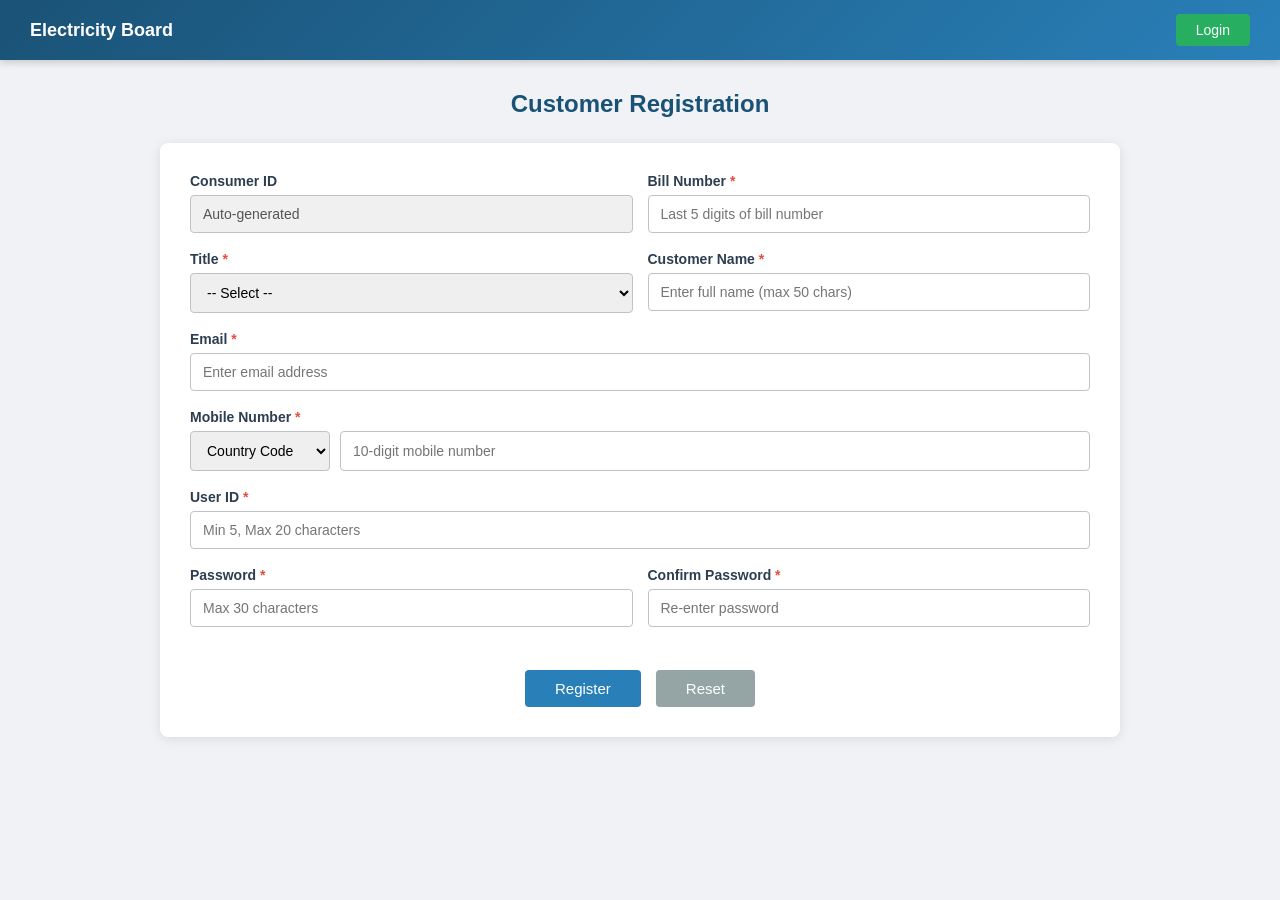
<file: 1/index.html>
<!DOCTYPE html>
<html lang="en">
<head>
    <meta charset="UTF-8">
    <meta name="viewport" content="width=device-width, initial-scale=1.0">
    <title>Customer Registration - Electricity Board</title>
    <link rel="stylesheet" href="css/styles.css">
</head>
<body>
    <div class="topbar">
        <div style="font-size:18px; font-weight:bold;">Electricity Board</div>
        <a href="login.html" class="btn" style="background:#27ae60; color:white; padding:8px 20px; font-size:14px;">Login</a>
    </div>

    <div class="container">
        <h1 class="page-title">Customer Registration</h1>

        <div class="card" id="registration-form-card">
            <form id="registration-form">
                <div class="form-row">
                    <div class="form-group">
                        <label>Consumer ID</label>
                        <input type="text" value="Auto-generated" disabled style="background:#f0f0f0;">
                    </div>
                    <div class="form-group">
                        <label>Bill Number <span class="required">*</span></label>
                        <input type="text" name="bill-no" maxlength="5" placeholder="Last 5 digits of bill number">
                        <div class="error-text"></div>
                    </div>
                </div>

                <div class="form-row">
                    <div class="form-group">
                        <label>Title <span class="required">*</span></label>
                        <select name="title" required>
                            <option value="">-- Select --</option>
                            <option value="Mr.">Mr.</option>
                            <option value="Mrs.">Mrs.</option>
                            <option value="Ms.">Ms.</option>
                            <option value="Dr.">Dr.</option>
                        </select>
                    </div>
                    <div class="form-group">
                        <label>Customer Name <span class="required">*</span></label>
                        <input type="text" name="cust-name" maxlength="50" placeholder="Enter full name (max 50 chars)">
                        <div class="error-text"></div>
                    </div>
                </div>

                <div class="form-group">
                    <label>Email <span class="required">*</span></label>
                    <input type="email" name="email" placeholder="Enter email address">
                    <div class="error-text"></div>
                </div>

                <div class="form-group">
                    <label>Mobile Number <span class="required">*</span></label>
                    <div class="mobile-group">
                        <select name="country-code" id="country-code" required>
                            <option value="">Country Code</option>
                        </select>
                        <input type="text" name="mobile" maxlength="10" placeholder="10-digit mobile number">
                    </div>
                    <div class="error-text"></div>
                </div>

                <div class="form-group">
                    <label>User ID <span class="required">*</span></label>
                    <input type="text" name="user-id" minlength="5" maxlength="20" placeholder="Min 5, Max 20 characters">
                    <div class="error-text"></div>
                </div>

                <div class="form-row">
                    <div class="form-group">
                        <label>Password <span class="required">*</span></label>
                        <input type="password" name="password" maxlength="30" placeholder="Max 30 characters">
                        <div class="error-text"></div>
                    </div>
                    <div class="form-group">
                        <label>Confirm Password <span class="required">*</span></label>
                        <input type="password" name="confirm-password" maxlength="30" placeholder="Re-enter password">
                        <div class="error-text"></div>
                    </div>
                </div>

                <div class="btn-group">
                    <button type="submit" class="btn btn-primary">Register</button>
                    <button type="reset" class="btn btn-secondary">Reset</button>
                </div>
            </form>

            <div class="success-screen" id="success-screen" style="display:none;">
                <div class="success-icon">&#10004;</div>
                <h2>Consumer Registration Successful.</h2>
                <div class="details">
                    <p><strong>Customer ID:</strong> <span id="reg-cust-id"></span></p>
                    <p><strong>Customer Name:</strong> <span id="reg-cust-name"></span></p>
                    <p><strong>Email:</strong> <span id="reg-cust-email"></span></p>
                </div>
                <div class="btn-group" style="margin-top:30px;">
                    <a href="login.html" class="btn btn-primary">Go to Login</a>
                </div>
            </div>
        </div>
    </div>

    <script src="js/app.js"></script>
    <script>initRegistration();</script>
</body>
</html>
</file>
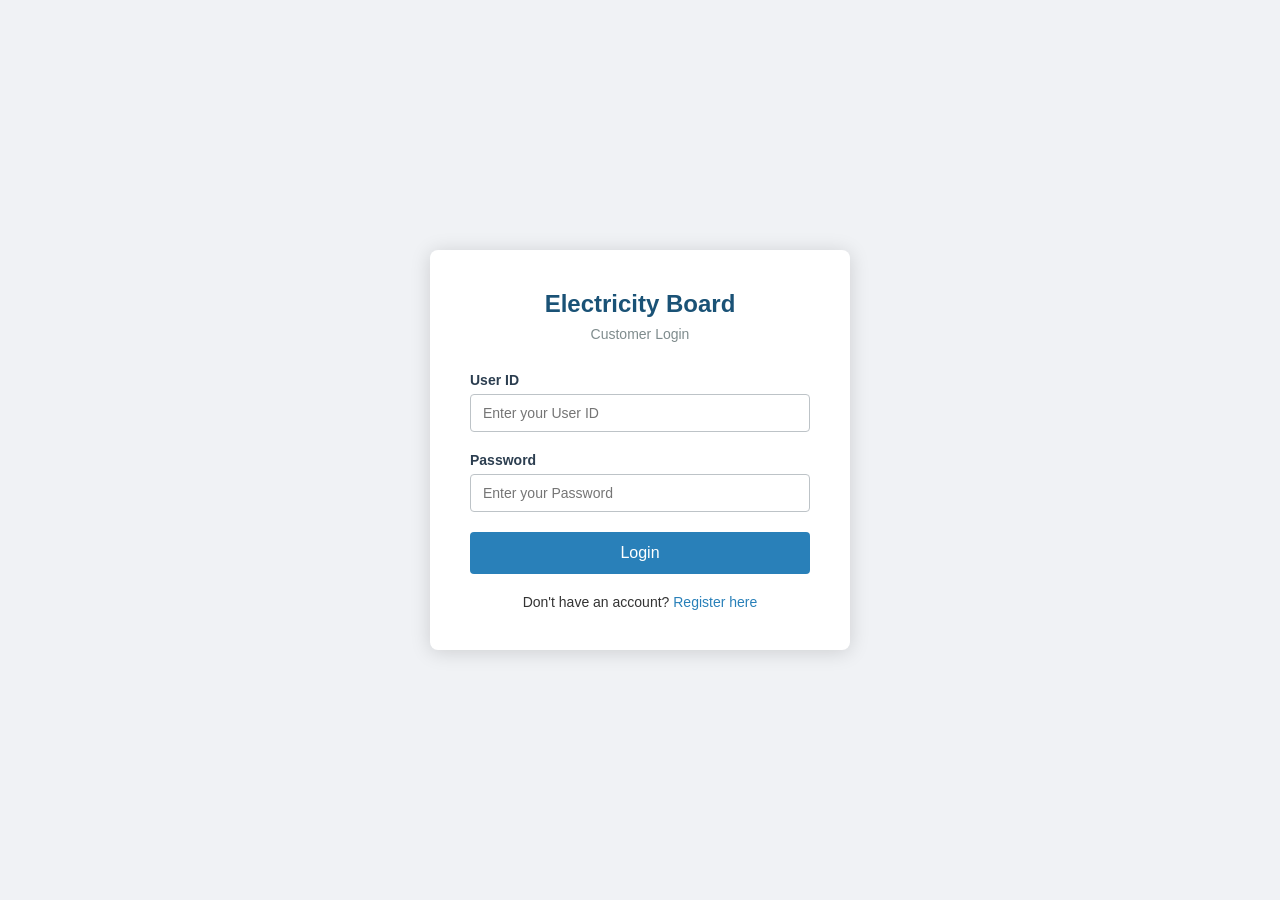
<file: 1/card.html>
<!DOCTYPE html>
<html lang="en">
<head>
    <meta charset="UTF-8">
    <meta name="viewport" content="width=device-width, initial-scale=1.0">
    <title>Card Payment - Electricity Board</title>
    <link rel="stylesheet" href="css/styles.css">
    <style>
        body {
            background: #ecf0f1;
        }
    </style>
</head>
<body>
    <div class="topbar">
        <div class="welcome">Welcome <span id="welcome-user"></span></div>
        <button class="logout-btn" id="logout-btn">Logout</button>
    </div>

    <nav class="navbar">
        <a href="home.html">Home</a>
        <a href="home.html" class="active">Pay Bill</a>
        <a href="complaint.html">Register Complaint</a>
        <a href="complaint_status.html">Complaint Status</a>
    </nav>

    <div class="container">
        <h1 class="page-title">Credit Card Payment</h1>

        <div class="card-form">
            <h3>Card Details</h3>
            <p style="text-align:center; margin-bottom:20px; font-size:14px; color:#bdc3c7;">
                Amount to Pay: <strong id="payable-amount" style="color:#2ecc71; font-size:18px;"></strong>
            </p>

            <form id="card-form">
                <label>Credit Card</label>
                <input type="text" name="card-no" maxlength="16" placeholder="Enter 16-digit card number" style="color:white;">
                <div class="error-text" style="margin-top:-12px; margin-bottom:10px;"></div>

                <label>Card Holder Name</label>
                <input type="text" name="card-holder" placeholder="Name on card (min 10 chars)" style="color:white;">
                <div class="error-text" style="margin-top:-12px; margin-bottom:10px;"></div>

                <div class="row">
                    <div>
                        <label>Expiry Date</label>
                        <input type="text" name="expiry" maxlength="5" placeholder="MM/YY" style="color:white;">
                        <div class="error-text" style="margin-top:-12px; margin-bottom:10px;"></div>
                    </div>
                    <div>
                        <label>CVV</label>
                        <input type="password" name="cvv" maxlength="3" placeholder="3-digit CVV" style="color:white;">
                        <div class="error-text" style="margin-top:-12px; margin-bottom:10px;"></div>
                    </div>
                </div>

                <button type="submit" class="btn btn-success">Make Payment</button>
            </form>
        </div>
    </div>

    <script src="js/app.js"></script>
    <script>initCardPayment();</script>
</body>
</html>
</file>
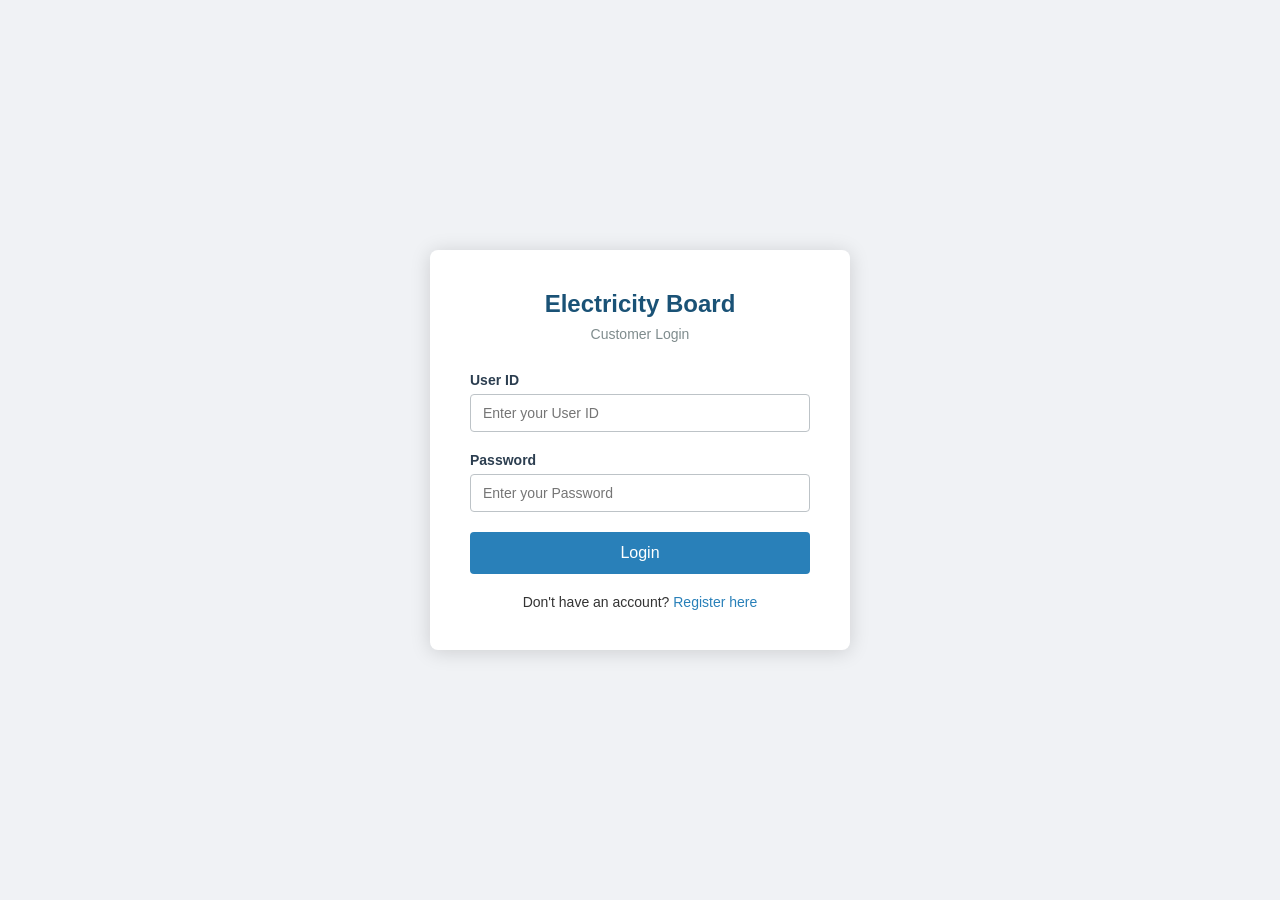
<file: 1/complaint.html>
<!DOCTYPE html>
<html lang="en">
<head>
    <meta charset="UTF-8">
    <meta name="viewport" content="width=device-width, initial-scale=1.0">
    <title>Register Complaint - Electricity Board</title>
    <link rel="stylesheet" href="css/styles.css">
</head>
<body>
    <div class="topbar">
        <div class="welcome">Welcome <span id="welcome-user"></span></div>
        <button class="logout-btn" id="logout-btn">Logout</button>
    </div>

    <nav class="navbar">
        <a href="home.html">Home</a>
        <a href="home.html">Pay Bill</a>
        <a href="complaint.html" class="active">Register Complaint</a>
        <a href="complaint_status.html">Complaint Status</a>
    </nav>

    <div class="container">
        <h1 class="page-title">Register Complaint / Service Request</h1>

        <div class="card">
            <form id="complaint-form">
                <div class="form-row">
                    <div class="form-group">
                        <label>Complaint / Service Type <span class="required">*</span></label>
                        <select name="complaint-type" id="complaint-type">
                            <option value="">-- Select Type --</option>
                        </select>
                        <div class="error-text"></div>
                    </div>
                    <div class="form-group">
                        <label>Category <span class="required">*</span></label>
                        <select name="category" id="category">
                            <option value="">-- Select Category --</option>
                        </select>
                        <div class="error-text"></div>
                    </div>
                </div>

                <div class="form-row">
                    <div class="form-group">
                        <label>Contact Person <span class="required">*</span></label>
                        <input type="text" name="contact-person" placeholder="Enter contact person name">
                        <div class="error-text"></div>
                    </div>
                    <div class="form-group">
                        <label>Landmark</label>
                        <input type="text" name="landmark" placeholder="Nearby landmark">
                    </div>
                </div>

                <div class="form-row">
                    <div class="form-group">
                        <label>Consumer Number <span class="required">*</span></label>
                        <input type="text" name="consumer-no" maxlength="13" placeholder="13-digit consumer number">
                        <div class="error-text"></div>
                    </div>
                    <div class="form-group">
                        <label>Mobile Number <span class="required">*</span></label>
                        <input type="text" name="mobile-number" maxlength="10" placeholder="10-digit mobile number">
                        <div class="error-text"></div>
                    </div>
                </div>

                <div class="form-group">
                    <label>Problem Description <span class="required">*</span></label>
                    <textarea name="problem-desc" rows="4" placeholder="Describe the problem in detail"></textarea>
                    <div class="error-text"></div>
                </div>

                <div class="form-group">
                    <label>Address</label>
                    <textarea name="address" rows="3" placeholder="Enter your address"></textarea>
                </div>

                <div class="btn-group">
                    <button type="submit" class="btn btn-primary">Submit Complaint</button>
                    <button type="button" class="btn btn-secondary" id="cancel-btn">Cancel</button>
                </div>
            </form>

            <div class="success-screen" id="complaint-success" style="display:none;">
                <div class="success-icon">&#10004;</div>
                <h2 style="color:#27ae60;">Complaint Registered Successfully!</h2>
                <div class="details">
                    <p><strong>Complaint ID:</strong> <span id="complaint-id-display"></span></p>
                    <p><strong>Type:</strong> <span id="complaint-type-display"></span></p>
                    <p><strong>Category:</strong> <span id="complaint-category-display"></span></p>
                </div>
                <div class="btn-group" style="margin-top:30px;">
                    <a href="complaint_status.html" class="btn btn-primary">Check Status</a>
                    <a href="home.html" class="btn btn-success">Back to Home</a>
                </div>
            </div>
        </div>
    </div>

    <script src="js/app.js"></script>
    <script>initComplaint();</script>
</body>
</html>
</file>
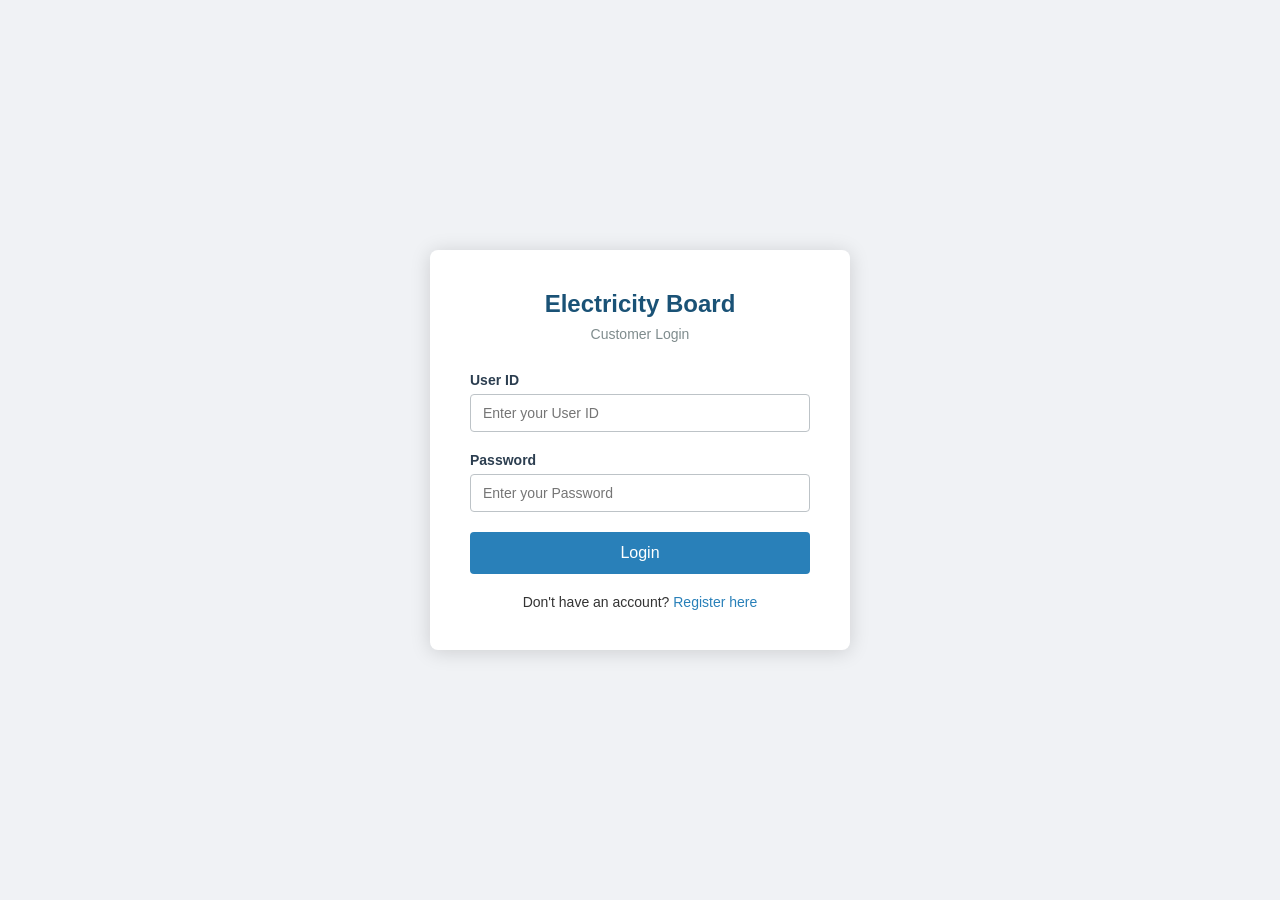
<file: 1/home.html>
<!DOCTYPE html>
<html lang="en">
<head>
    <meta charset="UTF-8">
    <meta name="viewport" content="width=device-width, initial-scale=1.0">
    <title>Home - Electricity Board</title>
    <link rel="stylesheet" href="css/styles.css">
</head>
<body>
    <div class="topbar">
        <div class="welcome">Welcome <span id="welcome-user"></span></div>
        <button class="logout-btn" id="logout-btn">Logout</button>
    </div>

    <nav class="navbar">
        <a href="home.html" class="active">Home</a>
        <a href="home.html">Pay Bill</a>
        <a href="complaint.html">Register Complaint</a>
        <a href="complaint_status.html">Complaint Status</a>
    </nav>

    <div class="container">
        <h1 class="page-title">View & Pay Bills</h1>

        <div class="card">
            <p style="margin-bottom:15px; color:#7f8c8d;">Select the bills you want to pay:</p>

            <table class="bill-table">
                <thead>
                    <tr>
                        <th>Select</th>
                        <th>Bill ID</th>
                        <th>Month</th>
                        <th>Amount</th>
                        <th>Due Date</th>
                        <th>Status</th>
                    </tr>
                </thead>
                <tbody id="bill-table-body"></tbody>
            </table>

            <div class="total-section" id="total-amount">Total Amount: &#8377; 0.00</div>

            <div class="btn-group">
                <button class="btn btn-success" id="proceed-btn">Proceed to Pay</button>
            </div>
        </div>
    </div>

    <script src="js/app.js"></script>
    <script>initHome();</script>
</body>
</html>
</file>
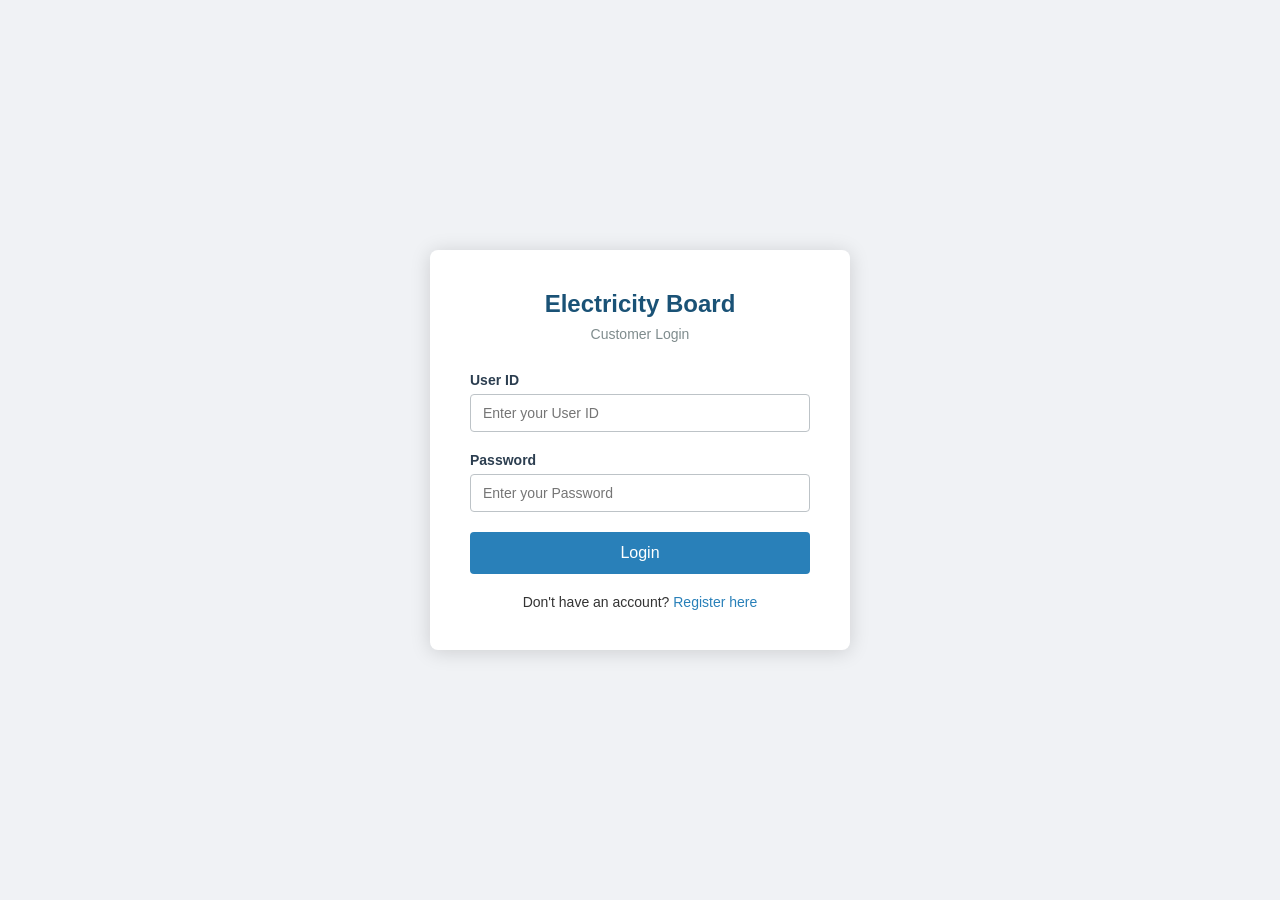
<file: 1/login.html>
<!DOCTYPE html>
<html lang="en">
<head>
    <meta charset="UTF-8">
    <meta name="viewport" content="width=device-width, initial-scale=1.0">
    <title>Login - Electricity Board</title>
    <link rel="stylesheet" href="css/styles.css">
    <style>
        body {
            display: flex;
            justify-content: center;
            align-items: center;
            min-height: 100vh;
        }
        .login-container {
            width: 100%;
            max-width: 420px;
        }
        .login-card {
            background: white;
            border-radius: 8px;
            box-shadow: 0 2px 20px rgba(0,0,0,0.15);
            padding: 40px;
        }
        .login-card h1 {
            text-align: center;
            color: #1a5276;
            margin-bottom: 8px;
            font-size: 24px;
        }
        .login-card .subtitle {
            text-align: center;
            color: #7f8c8d;
            margin-bottom: 30px;
            font-size: 14px;
        }
        .login-card .form-group {
            margin-bottom: 20px;
        }
        .error-box {
            background: #fdecea;
            color: #e74c3c;
            padding: 10px 15px;
            border-radius: 4px;
            font-size: 13px;
            margin-bottom: 15px;
            display: none;
            text-align: center;
        }
        .login-card .btn {
            width: 100%;
            padding: 12px;
            font-size: 16px;
        }
        .login-links {
            text-align: center;
            margin-top: 20px;
            font-size: 14px;
        }
        .login-links a {
            color: #2980b9;
            text-decoration: none;
        }
        .login-links a:hover {
            text-decoration: underline;
        }
    </style>
</head>
<body>
    <div class="login-container">
        <div class="login-card">
            <h1>Electricity Board</h1>
            <p class="subtitle">Customer Login</p>

            <div class="error-box" id="login-error"></div>

            <form id="login-form">
                <div class="form-group">
                    <label>User ID</label>
                    <input type="text" name="login-userid" placeholder="Enter your User ID" required>
                </div>
                <div class="form-group">
                    <label>Password</label>
                    <input type="password" name="login-password" placeholder="Enter your Password" required>
                </div>
                <button type="submit" class="btn btn-primary">Login</button>
            </form>

            <div class="login-links">
                <p>Don't have an account? <a href="index.html">Register here</a></p>
            </div>
        </div>
    </div>

    <script src="js/app.js"></script>
    <script>initLogin();</script>
</body>
</html>
</file>
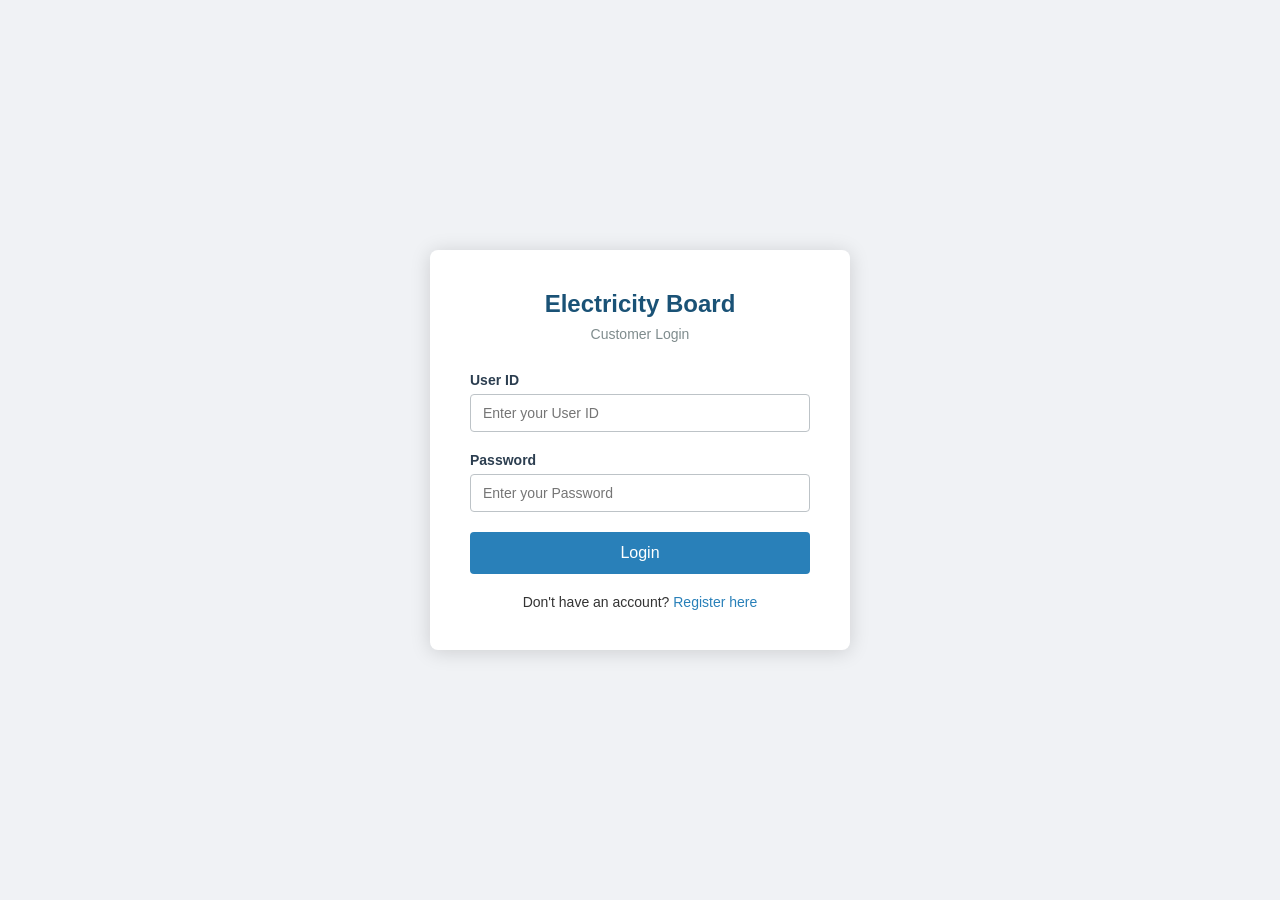
<file: 1/receipt.html>
<!DOCTYPE html>
<html lang="en">
<head>
    <meta charset="UTF-8">
    <meta name="viewport" content="width=device-width, initial-scale=1.0">
    <title>Payment Receipt - Electricity Board</title>
    <link rel="stylesheet" href="css/styles.css">
</head>
<body>
    <div class="topbar">
        <div class="welcome">Welcome <span id="welcome-user"></span></div>
        <button class="logout-btn" id="logout-btn">Logout</button>
    </div>

    <nav class="navbar">
        <a href="home.html">Home</a>
        <a href="home.html" class="active">Pay Bill</a>
        <a href="complaint.html">Register Complaint</a>
        <a href="complaint_status.html">Complaint Status</a>
    </nav>

    <div class="container">
        <h1 class="page-title">Transaction Successful</h1>

        <div class="card">
            <div class="success-screen">
                <div class="success-icon">&#10004;</div>
                <h2>Payment Completed Successfully!</h2>

                <div class="details" style="width:100%; max-width:500px; margin:20px auto;">
                    <p><strong>Transaction ID:</strong> <span id="txn-id"></span></p>
                    <p><strong>Date:</strong> <span id="txn-date"></span></p>
                    <p><strong>Bill Amount:</strong> <span id="txn-bill-amount"></span></p>
                    <p><strong>PG Charge:</strong> <span id="txn-pg-charge"></span></p>
                    <p><strong>Total Amount Paid:</strong> <span id="txn-total" style="color:#27ae60; font-size:18px;"></span></p>
                    <p><strong>Card Used:</strong> <span id="txn-card"></span></p>
                </div>

                <div class="download-section">
                    <button class="btn btn-primary" id="download-btn">Download Receipt</button>
                    <a href="home.html" class="btn btn-success" id="home-btn">Back to Home</a>
                </div>
            </div>
        </div>
    </div>

    <script src="js/app.js"></script>
    <script>initReceipt();</script>
</body>
</html>
</file>
<file: 1/css/styles.css>
* {
    margin: 0;
    padding: 0;
    box-sizing: border-box;
}

body {
    font-family: 'Segoe UI', Tahoma, Geneva, Verdana, sans-serif;
    background-color: #f0f2f5;
    color: #333;
    min-height: 100vh;
}

/* Top Navigation Bar */
.topbar {
    background: linear-gradient(135deg, #1a5276, #2980b9);
    color: white;
    padding: 0 30px;
    display: flex;
    justify-content: space-between;
    align-items: center;
    height: 60px;
    box-shadow: 0 2px 8px rgba(0,0,0,0.2);
}

.topbar .welcome {
    font-size: 14px;
}

.topbar .welcome span {
    font-weight: bold;
}

.topbar .logout-btn {
    background: #e74c3c;
    color: white;
    border: none;
    padding: 8px 20px;
    border-radius: 4px;
    cursor: pointer;
    font-size: 14px;
}

.topbar .logout-btn:hover {
    background: #c0392b;
}

/* Navigation Menu */
.navbar {
    background: #2c3e50;
    display: flex;
    padding: 0 30px;
}

.navbar a {
    color: white;
    text-decoration: none;
    padding: 14px 24px;
    font-size: 14px;
    transition: background 0.3s;
}

.navbar a:hover {
    background: #34495e;
}

.navbar a.active {
    background: #2980b9;
}

/* Main Container */
.container {
    max-width: 1000px;
    margin: 30px auto;
    padding: 0 20px;
}

/* Page Title */
.page-title {
    text-align: center;
    margin-bottom: 25px;
    color: #1a5276;
    font-size: 24px;
    font-weight: 600;
}

/* Card */
.card {
    background: white;
    border-radius: 8px;
    box-shadow: 0 2px 12px rgba(0,0,0,0.1);
    padding: 30px;
    margin-bottom: 20px;
}

/* Form Styles */
.form-group {
    margin-bottom: 18px;
}

.form-group label {
    display: block;
    margin-bottom: 6px;
    font-weight: 600;
    font-size: 14px;
    color: #2c3e50;
}

.form-group label .required {
    color: #e74c3c;
}

.form-group input,
.form-group select,
.form-group textarea {
    width: 100%;
    padding: 10px 12px;
    border: 1px solid #bdc3c7;
    border-radius: 4px;
    font-size: 14px;
    transition: border-color 0.3s;
}

.form-group input:focus,
.form-group select:focus,
.form-group textarea:focus {
    outline: none;
    border-color: #2980b9;
    box-shadow: 0 0 0 2px rgba(41,128,185,0.2);
}

.form-group textarea {
    resize: vertical;
    min-height: 80px;
}

.form-row {
    display: flex;
    gap: 15px;
}

.form-row .form-group {
    flex: 1;
}

.mobile-group {
    display: flex;
    gap: 10px;
}

.mobile-group select {
    width: 140px;
    flex-shrink: 0;
}

.mobile-group input {
    flex: 1;
}

/* Buttons */
.btn-group {
    display: flex;
    gap: 15px;
    justify-content: center;
    margin-top: 25px;
}

.btn {
    padding: 10px 30px;
    border: none;
    border-radius: 4px;
    font-size: 15px;
    cursor: pointer;
    transition: all 0.3s;
    text-decoration: none;
    display: inline-block;
}

.btn-primary {
    background: #2980b9;
    color: white;
}

.btn-primary:hover {
    background: #1a6da0;
}

.btn-success {
    background: #27ae60;
    color: white;
}

.btn-success:hover {
    background: #1e8449;
}

.btn-danger {
    background: #e74c3c;
    color: white;
}

.btn-danger:hover {
    background: #c0392b;
}

.btn-secondary {
    background: #95a5a6;
    color: white;
}

.btn-secondary:hover {
    background: #7f8c8d;
}

/* Success/Acknowledgment Screen */
.success-screen {
    text-align: center;
    padding: 40px;
}

.success-screen .success-icon {
    font-size: 60px;
    color: #27ae60;
    margin-bottom: 15px;
}

.success-screen h2 {
    color: #27ae60;
    margin-bottom: 20px;
    font-size: 22px;
}

.success-screen .details {
    background: #f8f9fa;
    padding: 20px;
    border-radius: 8px;
    text-align: left;
    display: inline-block;
    margin: 15px 0;
}

.success-screen .details p {
    margin: 8px 0;
    font-size: 15px;
}

.success-screen .details p strong {
    color: #2c3e50;
}

/* Bill Table */
.bill-table {
    width: 100%;
    border-collapse: collapse;
    margin: 15px 0;
}

.bill-table th,
.bill-table td {
    padding: 12px 15px;
    text-align: left;
    border-bottom: 1px solid #ecf0f1;
    font-size: 14px;
}

.bill-table th {
    background: #2c3e50;
    color: white;
    font-weight: 600;
}

.bill-table tr:hover {
    background: #f8f9fa;
}

.bill-table input[type="checkbox"] {
    width: 18px;
    height: 18px;
    cursor: pointer;
}

.total-section {
    text-align: right;
    padding: 15px 0;
    font-size: 18px;
    font-weight: bold;
    color: #1a5276;
    border-top: 2px solid #2c3e50;
}

/* Payment Summary */
.payment-summary {
    background: #f8f9fa;
    border-radius: 8px;
    padding: 25px;
    margin: 20px 0;
}

.payment-summary .row {
    display: flex;
    justify-content: space-between;
    padding: 10px 0;
    border-bottom: 1px solid #ecf0f1;
    font-size: 15px;
}

.payment-summary .row:last-child {
    border-bottom: none;
    font-weight: bold;
    font-size: 17px;
    color: #1a5276;
}

/* Card Form */
.card-form {
    background: linear-gradient(135deg, #2c3e50, #34495e);
    color: white;
    border-radius: 12px;
    padding: 30px;
    max-width: 450px;
    margin: 20px auto;
}

.card-form h3 {
    text-align: center;
    margin-bottom: 25px;
    font-size: 18px;
}

.card-form label {
    font-size: 13px;
    margin-bottom: 4px;
    display: block;
    color: #bdc3c7;
}

.card-form input {
    width: 100%;
    padding: 12px;
    border: 1px solid #7f8c8d;
    border-radius: 6px;
    font-size: 15px;
    margin-bottom: 18px;
    background: rgba(255,255,255,0.1);
    color: white;
}

.card-form input::placeholder {
    color: #95a5a6;
}

.card-form input:focus {
    outline: none;
    border-color: #2980b9;
    box-shadow: 0 0 0 2px rgba(41,128,185,0.3);
}

.card-form .row {
    display: flex;
    gap: 15px;
}

.card-form .row .form-group {
    flex: 1;
}

.card-form .btn {
    width: 100%;
    padding: 14px;
    font-size: 16px;
    font-weight: bold;
}

/* Download Section */
.download-section {
    text-align: center;
    padding: 20px;
}

.download-section .btn {
    margin: 10px;
}

/* Error Text */
.error-text {
    color: #e74c3c;
    font-size: 12px;
    margin-top: 4px;
    display: none;
}

.error-text.show {
    display: block;
}

/* Input error state */
input.error,
select.error {
    border-color: #e74c3c;
}

/* Complaint Types */
.complaint-types {
    list-style: none;
    padding: 0;
}

.complaint-types li {
    padding: 10px 15px;
    border-bottom: 1px solid #ecf0f1;
    font-size: 14px;
}

.complaint-types li .badge {
    background: #2980b9;
    color: white;
    padding: 3px 10px;
    border-radius: 12px;
    font-size: 12px;
    margin-left: 10px;
}

/* Responsive */
@media (max-width: 768px) {
    .form-row {
        flex-direction: column;
    }

    .mobile-group {
        flex-direction: column;
    }

    .mobile-group select {
        width: 100%;
    }

    .topbar {
        padding: 0 15px;
    }

    .navbar {
        flex-wrap: wrap;
        padding: 0 10px;
    }

    .navbar a {
        padding: 10px 14px;
        font-size: 13px;
    }

    .card {
        padding: 20px;
    }

    .card-form {
        margin: 20px 10px;
    }
}
</file>
